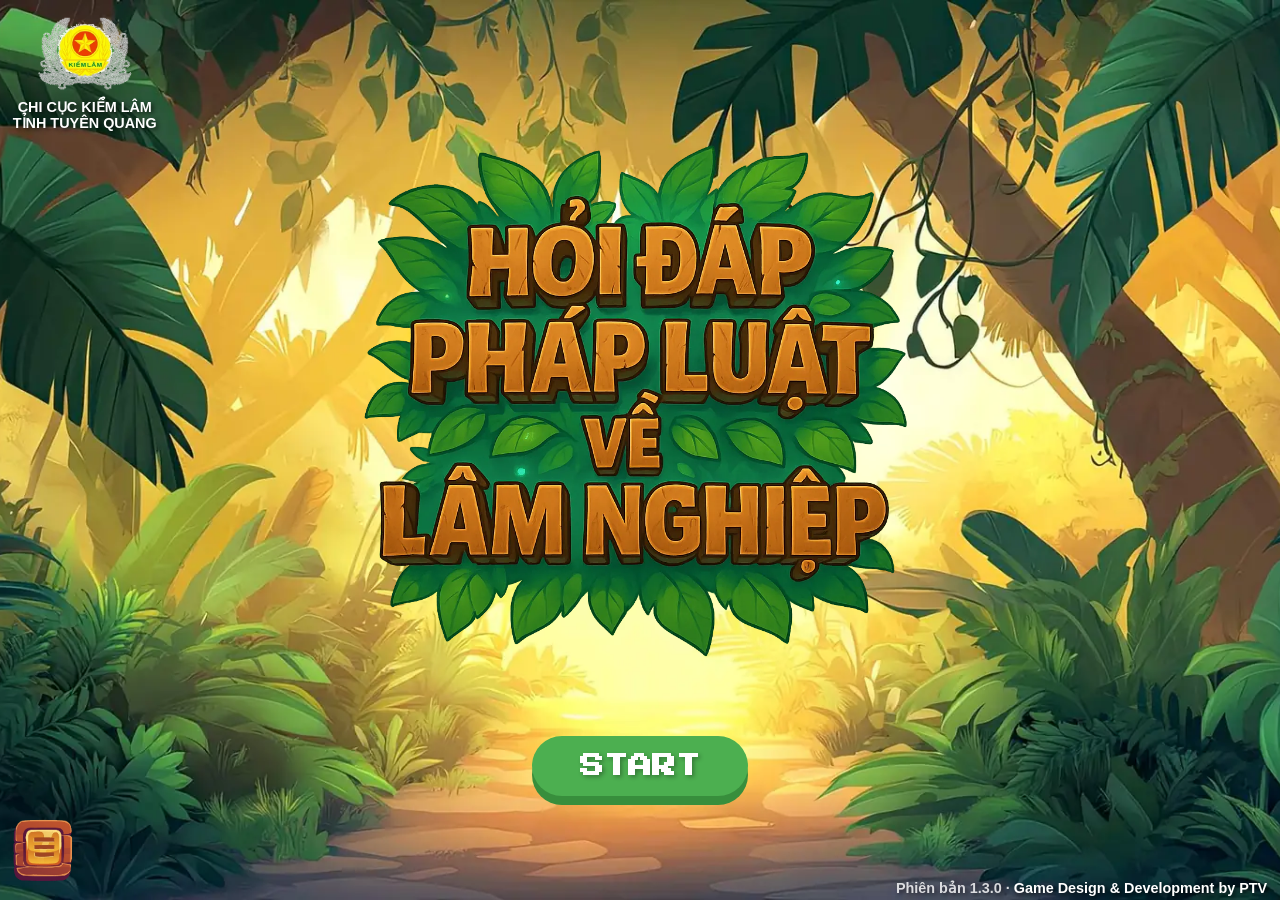
<file: index.html>
<!DOCTYPE html>
<html lang="vi">
<head>
    <meta charset="UTF-8">
    <meta name="viewport" content="width=device-width, initial-scale=1, viewport-fit=cover">
    <title>Hỏi đáp Pháp luật Lâm nghiệp</title>
    <link rel="icon" type="image/png" href="favicon-32.png">
    <link rel="apple-touch-icon" href="apple-touch-icon.png">
    <link rel="manifest" href="manifest.webmanifest">
    <meta name="theme-color" content="#1b5e20">
    <meta name="description" content="Trò chơi trắc nghiệm hỏi đáp pháp luật về lâm nghiệp của Chi cục Kiểm lâm tỉnh Tuyên Quang. Chơi miễn phí trên điện thoại, máy tính; chơi được cả khi mất mạng.">
    
    <link rel="preconnect" href="https://fonts.googleapis.com">
    <link rel="preconnect" href="https://fonts.gstatic.com" crossorigin>
    <link href="https://fonts.googleapis.com/css2?family=Baloo+2:wght@600;700;800;900&family=Nunito:wght@600;700;800;900&family=Press+Start+2P&display=swap" rel="stylesheet" media="print" onload="this.media='all'">

    <link rel="preload" href="Viettay.woff2" as="font" type="font/woff2" crossorigin>
    <link rel="preload" href="ViettayBold.woff2" as="font" type="font/woff2" crossorigin>
    <link rel="preload" href="Background0.webp" as="image">

    <link rel="stylesheet" href="style.css?v=32">
    <script src="questions_KL.js" defer></script>
    <script src="question_ChuRung.js" defer></script>
    <script src="question_CBLS.js" defer></script>
    <script src="question_DVR.js" defer></script>
</head>
<body>
    <div id="game-bg-container" class="game-bg-container">
        <div id="game-bg-layer-1" class="game-bg-layer"></div>
        <div id="game-bg-layer-2" class="game-bg-layer"></div>
    </div>

    <div id="dim-overlay"></div>

    <div id="menu-container">
        <button id="menu-button" class="menu-btn" aria-label="Menu cài đặt">
            <img src="Menu.webp" alt="Menu Button">
        </button>
        <div id="menu-tray">
            <img src="Khay.webp" alt="Menu Tray" class="menu-tray-img">
            <div class="menu-buttons-container">
                <button id="mute-button" class="tray-btn" aria-label="Bật/Tắt âm thanh">
                    <img id="mute-icon" src="Volume.webp" alt="Mute/Volume Button">
                </button>
                <button id="info-button" class="tray-btn" aria-label="Thông tin tác giả">
                    <img src="i.webp" alt="Info Button">
                </button>
            </div>
        </div>
    </div>

    <div id="start-screen" class="start-screen">
        <div class="logo-container">
            <img src="LogoKiemlam.webp" alt="Logo Kiem Lam">
            <p>CHI CỤC KIỂM LÂM</p>
            <p>TỈNH TUYÊN QUANG</p>
        </div>
        <img src="Gametitle.webp" alt="HỎI ĐÁP PHÁP LUẬT LÂM NGHIỆP" class="game-title-img">
        <button id="start-button" class="start-btn">START</button>
        <p class="author-info"><span class="version-info" id="version-info"></span><b>Game Design & Development by PTV</b></p>
        
        <div id="about-me-overlay">
            <div id="about-me-content">
                <h2 class="letter-title">Thông điệp từ người phát triển</h2>
                <div class="letter-body">
                    <p></p>
                    <p></p>
                    <p></p>
                    <p></p>
                    <p></p>
                </div>
            </div>
        </div>
    </div>

    <section id="mode-select-screen" aria-label="Chọn chế độ chơi">
        <div class="mode-select-backdrop"></div>
        <div class="mode-select-content">
            <h2 class="mode-select-heading">CHỌN CHẾ ĐỘ CHƠI</h2>
            <p class="mode-select-subtitle">Chọn tấm biển để bắt đầu hành trình của bạn</p>

            <div class="mode-board">
                <img src="2-modes.webp" alt="Bảng gỗ chọn chế độ chơi" class="mode-board-image" loading="lazy">

                <button type="button" class="mode-option dan" data-mode="dan" aria-label="Chọn chế độ Nhân dân">
                    <span class="mode-option-title">NHÂN DÂN</span>
                </button>

                <button type="button" class="mode-option kiemlam" data-mode="kiemlam" aria-label="Chọn chế độ Kiểm lâm">
                    <span class="mode-option-title">KIỂM LÂM</span>
                </button>
            </div>

            <button type="button" id="mode-select-back" class="mode-select-back">← QUAY LẠI</button>
        </div>

        <!-- Trợ lý hướng dẫn Chibi Kiểm lâm -->
        <div id="mode-chibi-guide" class="mode-chibi-guide" aria-label="Trợ lý Kiểm lâm hướng dẫn">
            <!-- Khung chat phong cách truyện tranh -->
            <div id="chibi-speech-bubble" class="chibi-speech-bubble">
                <button type="button" id="chibi-bubble-close" class="chibi-bubble-close" aria-label="Đóng lời thoại">✕</button>
                <div id="speech-text" class="speech-text"></div>
                <div id="chibi-bubble-actions" class="chibi-bubble-actions" style="display: none;">
                    <button type="button" id="chibi-action-no" class="chibi-action-btn chibi-btn-no" aria-label="Bỏ qua, vào chơi luôn" title="Vào chơi luôn">
                        <img src="X.webp" alt="Không" loading="lazy">
                    </button>
                    <button type="button" id="chibi-action-yes" class="chibi-action-btn chibi-btn-yes" aria-label="Xem hướng dẫn cách chơi" title="Xem hướng dẫn">
                        <img src="V.webp" alt="Có" loading="lazy">
                    </button>
                </div>
            </div>

            <!-- Nhân vật chibi với hệ thống Rig hoạt hình 2D mượt mà -->
            <div id="chibi-character" class="chibi-character mouth-smile" role="button" tabindex="0" title="Chạm vào em để nghe hướng dẫn lại nhé!">
                <canvas id="chibi-canvas" class="chibi-canvas" width="408" height="612" aria-hidden="true"></canvas>
                <!-- Fallback các layer ảnh tĩnh khi canvas đang nạp -->
                <img src="guide_chibi.webp" alt="Trợ lý Kiểm lâm" class="chibi-sprite chibi-body-base" loading="lazy">
                <img src="guide_chibi_hair.webp" alt="Trợ lý Kiểm lâm vuốt tóc" class="chibi-sprite chibi-body-hair" aria-hidden="true" loading="lazy">
                <img src="chibi_eyes_closed.webp" alt="" class="chibi-sprite chibi-layer-eyes" aria-hidden="true" loading="lazy">
                <img src="chibi_mouth_smile.webp" alt="" class="chibi-sprite chibi-layer-mouth" aria-hidden="true" loading="lazy">
            </div>
        </div>
    </section>

    <section id="dan-topic-screen" aria-label="Chọn chuyên đề Nhân dân" style="display: none;">
        <div class="mode-select-backdrop"></div>
        <div class="mode-select-content dan-topics-content">
            <h2 class="mode-select-heading">CHẾ ĐỘ NHÂN DÂN</h2>
            <p class="mode-select-subtitle">Chọn nhóm đối tượng phù hợp để tìm hiểu pháp luật lâm nghiệp</p>

            <div class="dan-topics-grid">
                <button type="button" class="dan-topic-card" data-submode="dan_churung" aria-label="Chuyên đề Chủ rừng">
                    <div class="dan-topic-header">
                        <span class="dan-topic-title">CHỦ RỪNG</span>
                    </div>
                    <span class="dan-topic-description">Dành cho các tổ chức, hộ gia đình, cá nhân và cộng đồng dân cư quản lý, bảo vệ và sử dụng rừng</span>
                </button>

                <button type="button" class="dan-topic-card" data-submode="dan_cbls" aria-label="Chuyên đề Kinh doanh, chế biến lâm sản">
                    <div class="dan-topic-header">
                        <span class="dan-topic-title">KINH DOANH, CHẾ BIẾN LÂM SẢN</span>
                    </div>
                    <span class="dan-topic-description">Dành cho các tổ chức, cá nhân hoạt động trong lĩnh vực kinh doanh, mua bán, vận chuyển và chế biến lâm sản</span>
                </button>

                <button type="button" class="dan-topic-card" data-submode="dan_dvr" aria-label="Chuyên đề Cơ sở nuôi động vật rừng">
                    <div class="dan-topic-header">
                        <span class="dan-topic-title">CƠ SỞ NUÔI ĐỘNG VẬT RỪNG</span>
                    </div>
                    <span class="dan-topic-description">Dành cho các tổ chức, cá nhân có hoạt động nuôi động vật rừng, quản lý loài và điều kiện nuôi</span>
                </button>

                <button type="button" class="dan-topic-card" data-submode="dan_tonghop" aria-label="Chuyên đề Tổng hợp">
                    <div class="dan-topic-header">
                        <span class="dan-topic-title">TỔNG HỢP</span>
                    </div>
                    <span class="dan-topic-description">Bộ câu hỏi tổng hợp bao gồm cả 3 lĩnh vực cùng những kiến thức pháp luật lâm nghiệp chung</span>
                </button>
            </div>

            <button type="button" id="dan-topic-back" class="mode-select-back">← QUAY LẠI</button>
        </div>
    </section>

    <main class="container" style="display: none;">
        <div class="logo-container in-game-logo">
            <img src="LogoKiemlam.webp" alt="Logo Kiem Lam" loading="lazy">
            <p>CHI CỤC KIỂM LÂM</p>
            <p>TỈNH TUYÊN QUANG</p>
            <div id="active-mode-badge" class="active-mode-badge">Kiểm lâm</div>
        </div>
        
        <div id="clock-container">
            <img src="Clock.webp" alt="Clock Frame" id="clock-frame" loading="lazy">
            <div id="timer-container">
                <span id="timer"></span>
            </div>
        </div>

        <button id="exit-button" class="exit-btn" aria-label="Về trang chủ">
            <img src="Home.webp" alt="Home Button" loading="lazy">
        </button>
        <button id="replay-button" class="replay-btn" style="display: none;" aria-label="Chơi lại">
            <img src="Replay.webp" alt="Replay Button" loading="lazy">
        </button>

        <div id="score-board">
            <img src="Hanging Wooden Board.webp" alt="Score Board" class="score-board-frame" loading="lazy">
            <div class="score-text-container">
                <p id="correct-count">Đ 0/20</p>
                <p id="incorrect-count">S 0/20</p>
            </div>
        </div>

        <div class="quiz-wrapper">
            <div id="question-frame" class="question-frame">
                <div id="question-card-container"></div>
            </div>
            <div id="answers-container"></div>
        </div>

        <div id="chibi-assistant" class="chibi-assistant">
            <video class="chibi-clip" id="chibi-ask" src="Ask.mp4" muted playsinline preload="none"></video>
            <video class="chibi-clip" id="chibi-wait" src="Wait.mp4" muted playsinline preload="none" loop></video>
            <video class="chibi-clip" id="chibi-true" src="True.mp4" muted playsinline preload="none"></video>
            <video class="chibi-clip" id="chibi-sad" src="Sad.mp4" muted playsinline preload="none"></video>
            <video class="chibi-clip" id="chibi-wait2" src="Wait2.mp4" muted playsinline preload="none" loop></video>
        </div>

        <div class="overlay-answer" id="overlay-answer">
            <div class="overlay-content" id="overlay-answer-content">
                <h3 id="overlay-text" class="overlay-text"></h3>
                <p id="overlay-explanation"></p>
            </div>
        </div>

        <div id="results-container" class="results-container" style="display: none;">
            <p id="result-text" class="result-text"></p>
            <button id="restart-btn" class="restart-btn">Làm lại</button>
        </div>
        
        <button id="next-button" class="next-btn" style="display: none;" aria-label="Câu tiếp theo">
            <img src="Arrow.webp" alt="Next Question" loading="lazy">
        </button>
    </main>

    <div id="end-screen-overlay">
        <div id="end-screen-container">
            <div class="evaluation-box-top">
                <span id="evaluation-text" class="result-text"></span>
            </div>
            <div id="star-rating"></div>
            <div class="result-box">
                <span id="final-stats-text" class="result-text"></span>
            </div>
            <div class="result-box">
                <span id="avg-time-text" class="result-text"></span>
            </div>
            <div id="end-buttons-container" class="end-buttons-row">
                <button id="end-replay-btn" class="restart-btn">Chơi Lại</button>
                <button id="end-exit-btn" class="restart-btn">Thoát</button>
            </div>
        </div>
    </div>

    <!-- Modal xác nhận dừng chơi / về Home / chơi lại -->
    <div id="confirm-modal-overlay" class="confirm-modal-overlay" style="display: none;">
        <div class="confirm-modal-box">
            <img src="Dungchoi.webp" alt="Khung thông báo" class="confirm-board-img" loading="lazy">
            <div class="confirm-modal-content">
                <p id="confirm-modal-message" class="confirm-modal-message"></p>
                <div class="confirm-modal-actions">
                    <button type="button" id="confirm-no-btn" class="confirm-action-btn" aria-label="Không đồng ý">
                        <img src="X.webp" alt="Không đồng ý" loading="lazy">
                    </button>
                    <button type="button" id="confirm-yes-btn" class="confirm-action-btn" aria-label="Đồng ý">
                        <img src="V.webp" alt="Đồng ý" loading="lazy">
                    </button>
                </div>
            </div>
        </div>
    </div>

    <!-- Modal Bảng hướng dẫn & Quy tắc trò chơi -->
    <div id="instruction-modal-overlay" class="instruction-modal-overlay" style="display: none;">
        <div class="instruction-modal-backdrop"></div>
        <div class="instruction-modal-box">
            <img src="instruction.webp" alt="Bảng hướng dẫn luật chơi" class="instruction-board-bg" draggable="false" loading="lazy">
            <button type="button" id="instruction-close-btn" class="instruction-close-btn" aria-label="Đóng hướng dẫn">✕</button>
            <div class="instruction-content-wrapper">
                <div class="instruction-scrollable">
                    <h2 class="instruction-heading">QUY TẮC & CÁCH CHƠI</h2>
                    <div class="instruction-intro">
                        Chào mừng bạn đến với <strong>Hỏi đáp Pháp luật Lâm nghiệp</strong>! Hãy cùng bé Kiểm lâm tìm hiểu quy tắc nhé:
                    </div>
                    
                    <div class="instruction-section">
                        <div class="instruction-sec-title">🎯 MỤC TIÊU TRÒ CHƠI</div>
                        <p class="instruction-sec-p">Vượt qua thử thách với bộ <strong>20 câu hỏi</strong> trắc nghiệm chuyên sâu về kiến thức pháp luật lâm nghiệp để đạt thành tích cao nhất.</p>
                    </div>

                    <div class="instruction-section">
                        <div class="instruction-sec-title">⏱️ THỜI GIAN THỬ THÁCH</div>
                        <p class="instruction-sec-p">Mỗi câu hỏi có <strong>60 giây</strong> suy nghĩ và chọn đáp án. Khi còn 10 giây cuối, đồng hồ sẽ chuyển sang màu đỏ và phát âm thanh cảnh báo.</p>
                    </div>

                    <div class="instruction-section">
                        <div class="instruction-sec-title">📝 CÁCH CHỌN ĐÁP ÁN</div>
                        <p class="instruction-sec-p">• Nhấp chọn 1 trong 4 đáp án <strong>A, B, C hoặc D</strong>.</p>
                        <p class="instruction-sec-p">• <strong>Chọn đúng:</strong> Nhận điểm và lời khen ngợi từ bé Kiểm lâm chibi.</p>
                        <p class="instruction-sec-p">• <strong>Chọn sai hoặc hết giờ:</strong> Hệ thống tự động làm nổi bật đáp án chính xác và mở bảng tra cứu căn cứ pháp lý, điều luật cụ thể để bạn củng cố kiến thức.</p>
                    </div>

                    <div class="instruction-section">
                        <div class="instruction-sec-title">🏆 ĐÁNH GIÁ & XẾP HẠNG SAO</div>
                        <p class="instruction-sec-p">Sau khi hoàn thành 20 câu, hệ thống tổng kết số câu đúng/sai, thời gian trả lời trung bình và trao tặng từ <strong>1 đến 5 sao</strong> tương ứng với danh hiệu Kiểm lâm đạt được.</p>
                    </div>

                    <div class="instruction-section">
                        <div class="instruction-sec-title">🎮 CÁC NÚT TIỆN ÍCH</div>
                        <p class="instruction-sec-p">• Nút <strong>Home</strong> (🏠): Trở về màn hình chính bất kỳ lúc nào.</p>
                        <p class="instruction-sec-p">• Nút <strong>Replay</strong> (🔄): Chơi lại bộ câu hỏi mới.</p>
                        <p class="instruction-sec-p">• Nút <strong>Loa</strong> (🔊): Bật / Tắt âm lượng trò chơi.</p>
                    </div>

                    <div class="instruction-action-row">
                        <button type="button" id="instruction-play-btn" class="instruction-play-btn">
                            <img src="V.webp" alt="" class="btn-check-icon" loading="lazy">
                            <span>VÀO CHƠI NGAY</span>
                        </button>
                    </div>
                </div>
            </div>
        </div>
    </div>

    <script>window.GAME_VERSION = '1.3.0';</script>
    <script>(function(){var e=document.getElementById('version-info');if(e)e.textContent='Phiên bản '+window.GAME_VERSION+' · ';})();</script>
    <script src="ungdung.js?v=32"></script>
    <script src="dem.js?v=32"></script>
    <script src="game.js?v=32"></script>
</body>
</html>
</file>
<file: style.css>
:root {
    --primary-color: #2e7d32;
    --secondary-color: #43a047;
    --background-color: #f1f8e9;
    --text-color: #433;
    --correct-color: #4caf50;
    --incorrect-color: #f44336;
    --timer-color: #e57370;
    --text-on-light-bg: #333;
    --text-on-dark-bg: white;
    --font-size-sm: clamp(0.8rem, 1.5vw, 1rem);
    --font-size-md: clamp(1rem, 2vw, 1.25rem);
    --font-size-lg: clamp(1.15rem, 2.25vw, 1.5rem);
    --font-size-xl: clamp(1rem, 3vw, 2rem);
}

@font-face { font-family: 'End'; src: url('End.woff2') format('woff2'); font-weight: normal; font-style: normal; font-display: swap; }
@font-face { font-family: 'Result'; src: url('Result.woff2') format('woff2'); font-weight: normal; font-style: normal; font-display: swap; }
@font-face { font-family: 'Viettay'; src: url('Viettay.woff2') format('woff2'); font-weight: normal; font-style: normal; font-display: swap; }
@font-face { font-family: 'ViettayBold'; src: url('ViettayBold.woff2') format('woff2'); font-weight: normal; font-style: normal; font-display: swap; }

*, *::before, *::after { box-sizing: border-box; margin: 0; padding: 0; }

body {
    font-family: 'Segoe UI', Tahoma, Geneva, Verdana, sans-serif;
    background-color: var(--background-color);
    background-image: url('Background.webp');
    background-size: cover;
    background-position: center;
    background-repeat: no-repeat;
    color: var(--text-color);
    display: flex;
    justify-content: center;
    align-items: flex-start;
    width: 100%;
    min-height: 100svh;
    min-height: calc(var(--vh, 1vh) * 100);
    overflow-y: auto;
    position: relative;
    padding-top: 0;
}

#dim-overlay {
    position: fixed;
    top: 0; left: 0; width: 100%; height: 100%;
    background-color: rgba(0, 0, 0, 0.6);
    z-index: 14; display: none; opacity: 0;
    transition: opacity 0.5s ease-in-out;
}
#dim-overlay.active { display: block; opacity: 1; }

/* Background chuyển cảnh mượt mà trong giao diện khi chơi */
.game-bg-container {
    position: fixed;
    inset: 0;
    z-index: 0;
    pointer-events: none;
    opacity: 0;
    transition: opacity 1.2s ease-in-out;
    overflow: hidden;
}
.game-bg-container.active {
    opacity: 1;
}
.game-bg-layer {
    position: absolute;
    inset: 0;
    background-size: cover;
    background-position: center;
    background-repeat: no-repeat;
    opacity: 0;
    transition: opacity 1.8s cubic-bezier(0.4, 0, 0.2, 1);
    will-change: opacity;
}
.game-bg-layer.visible {
    opacity: 1;
}

#evaluation-text {
    font-family: 'End', sans-serif;
    color: black;
    font-size: clamp(1rem, 4vw, 2rem);
    width: 100%; line-height: 1.2; margin: 0; padding: 0;
}

.letter-title {
    font-family: 'ViettayBold', cursive, sans-serif;
    font-size: clamp(1.2rem, 2.5vw, 1.65rem);
    font-weight: bold;
    color: #1a0800;
    margin: 0 0 clamp(4px, 0.8vh, 10px) 0;
    line-height: 1.25;
    text-shadow: 0 1px 2px rgba(255, 235, 200, 0.5);
    flex-shrink: 0;
}

.letter-body {
    font-family: 'Viettay', cursive, sans-serif;  
    font-size: clamp(0.95rem, 1.7vw, 1.22rem);
    line-height: 1.38;
    white-space: pre-wrap;
    color: #200a00;
    font-weight: 600;
    text-shadow: 0 1px 1px rgba(255, 240, 210, 0.4);
    display: flex;
    flex-direction: column;
    justify-content: center;
    gap: clamp(5px, 1.1vh, 11px);
    width: 100%;
}
.letter-body p {
    margin: 0;
    padding: 0;
}
.letter-body p:last-child {
    font-family: 'ViettayBold', cursive, sans-serif;
    font-size: clamp(1.0rem, 1.8vw, 1.28rem);
    color: #120400;
    font-weight: bold;
    margin-top: clamp(4px, 0.8vh, 8px);
}

.start-screen {
    position: fixed;
    top: 0; left: 0; width: 100%; height: 100%;
    display: flex; flex-direction: column; justify-content: center; align-items: center;
    text-align: center; z-index: 30;
    background-image: url('Background0.webp');
    background-size: cover; background-position: center;
    padding: 1rem; transition: opacity 1s ease-in-out;
}
.start-screen.hidden { opacity: 0; pointer-events: none; }
        
.logo-container {
    position: absolute; top: 1vh; left: 1vw;
    display: flex; flex-direction: column; align-items: center; text-align: center; z-index: 35;
}
.logo-container img { width: clamp(60px, 10vw, 100px); height: auto; margin-bottom: 0.5vh; }
.logo-container p {
    font-size: clamp(0.6rem, 1.2vw, 0.9rem); font-weight: bold; color: white;
    text-shadow: 2px 2px 4px rgba(0, 0, 0, 0.7); white-space: nowrap;
}

.author-info {
    position: absolute; bottom: 0.5vh; right: 1vw;
    font-size: clamp(0.6rem, 1.2vw, 0.9rem); font-weight: bold; color: white;
    text-shadow: 2px 2px 4px rgba(0, 0, 0, 0.7); z-index: 35; white-space: nowrap;
}

/* Số phiên bản: đứng trước dòng tác giả, chữ mảnh và mờ hơn để không gây chú ý. */
.version-info { font-weight: 600; opacity: 0.8; font-variant-numeric: tabular-nums; }
        
.game-title-img {
    width: 90%; max-width: 600px; height: auto;
    animation: fadeInScale 2s ease-in-out forwards; margin-bottom: 2rem;
}
        
.start-btn {
    background-color: #4caf50; color: white;
    font-size: var(--font-size-lg); padding: 0.75em 2em;
    border: none; border-radius: 50px; cursor: pointer;
    transition: all 0.2s ease; box-shadow: 0 9px #388e3c;
    text-transform: uppercase; font-weight: 700;
    font-family: 'Press Start 2P', cursive;
    text-shadow: 2px 2px 4px rgba(0, 0, 0, 0.3);
    animation: fadeInScale 2s ease-in-out 0.5s forwards; opacity: 0;
}
.start-btn:hover { background-color: #43a047; box-shadow: 0 7px #388e3c; transform: translateY(2px); }
.start-btn:active { background-color: #388e3c; box-shadow: 2px 2px #388e3c; transform: translateY(7px); }

#mode-select-screen {
    position: fixed; inset: 0; z-index: 45; display: none;
    align-items: center; justify-content: center;
    padding: clamp(18px, 4vw, 42px); overflow: visible;
    background:
        radial-gradient(circle at 50% 30%, rgba(255, 231, 166, 0.18), transparent 34%),
        linear-gradient(180deg, rgba(28, 47, 25, 0.20), rgba(11, 24, 15, 0.55)),
        url('Background0.webp') center / cover no-repeat;
    opacity: 0; pointer-events: none; transition: opacity 0.45s ease;
}
#mode-select-screen.active { display: flex; opacity: 1; pointer-events: auto; }

.mode-select-backdrop { position: absolute; inset: 0; background: rgba(0, 0, 0, 0.16); backdrop-filter: blur(2px); }
.mode-select-content {
    position: relative; z-index: 1; width: min(94vw, 760px);
    display: flex; flex-direction: column; align-items: center; gap: clamp(8px, 1.5vh, 16px);
}
.mode-select-heading {
    margin: 0; color: #fff8dc; font-family: 'Baloo 2', 'Nunito', cursive, sans-serif;
    font-weight: 800; font-size: clamp(1.4rem, 3.8vw, 2.3rem); line-height: 1.25; text-align: center;
    text-shadow: 0 3px 0 #5c2c06, 0 5px 0 #361702, 0 8px 18px rgba(0, 0, 0, 0.7); letter-spacing: 0.04em;
    text-transform: uppercase;
}
.mode-select-subtitle {
    margin: 0 0 clamp(2px, 1vh, 8px); color: #fff;
    font-family: 'Nunito', 'Segoe UI', sans-serif;
    font-size: clamp(0.85rem, 1.9vw, 1.15rem); font-weight: 700; text-align: center;
    text-shadow: 0 2px 5px rgba(0, 0, 0, 0.85);
}
.mode-board {
    position: relative; width: min(58vw, 440px); aspect-ratio: 1166 / 1225;
    filter: drop-shadow(0 18px 24px rgba(0, 0, 0, 0.42)); transform-origin: center bottom;
    will-change: transform, opacity;
}
.mode-board-image { width: 100%; height: 100%; display: block; object-fit: contain; user-select: none; -webkit-user-drag: none; }
.mode-option {
    position: absolute; border: 0; background: transparent; color: #fffdf1;
    cursor: pointer; border-radius: 20px;
    display: flex; flex-direction: column; justify-content: center; align-items: center;
    text-align: center; transform: translateY(0) scale(1);
    box-sizing: border-box;
    transition: transform 0.16s ease, filter 0.16s ease, background-color 0.16s ease;
    -webkit-tap-highlight-color: transparent;
}
.mode-option::after {
    content: ''; position: absolute; inset: 6% 6%; border-radius: 20px;
    background: rgba(255, 224, 132, 0.05);
    box-shadow: inset 0 0 0 2px rgba(255, 246, 206, 0.12), 0 8px 18px rgba(74, 37, 10, 0.08);
    opacity: 0; transition: opacity 0.18s ease; pointer-events: none;
}
.mode-option:hover { transform: translateY(-3px) scale(1.015); filter: brightness(1.08) saturate(1.04); }
.mode-option:hover::after, .mode-option:focus-visible::after { opacity: 1; }
.mode-option:focus-visible { outline: 3px solid #ffe58a; outline-offset: 4px; }
.mode-option:active, .mode-option.pressed { transform: translateY(7px) scale(0.975); filter: brightness(0.85) saturate(0.92); transition-duration: 0.07s; }

.mode-option.dan, .mode-option.normal {
    top: 8%; height: 26%; left: 8%; width: 84%;
    padding: 0 20px 0 54px;
}
.mode-option.kiemlam, .mode-option.expert {
    top: 41%; height: 26%; left: 18%; width: 76%;
    padding: 0 40px 0 18px;
}
.mode-option-title {
    position: relative; z-index: 1; display: block; margin: 0;
    font-family: 'Baloo 2', 'Nunito', cursive, sans-serif; font-weight: 900;
    font-size: clamp(1.35rem, 3.6vw, 2.05rem);
    line-height: 1.2; letter-spacing: 0.05em;
    color: #ffffff;
    text-shadow: 0 2px 0 #542805, 0 4px 0 #2e1402, 0 6px 14px rgba(0, 0, 0, 0.7);
}
.mode-option-description {
    position: relative; z-index: 1; display: block;
    font-family: 'Nunito', 'Segoe UI', sans-serif;
    font-size: clamp(0.72rem, 1.7vw, 0.96rem);
    line-height: 1.35; font-weight: 800;
    color: #fff9e6;
    text-shadow: 0 1px 3px rgba(35, 15, 3, 0.95), 0 2px 6px rgba(0, 0, 0, 0.8);
}
.mode-select-back {
    border: 0; background: rgba(30, 68, 30, 0.88); color: #fff8dc;
    padding: 0.72rem 1.5rem; border-radius: 999px; font-weight: 800;
    font-family: 'Nunito', sans-serif;
    font-size: clamp(0.82rem, 1.8vw, 1.05rem); cursor: pointer;
    box-shadow: 0 5px 0 rgba(18, 36, 17, 0.75), 0 8px 18px rgba(0, 0, 0, 0.25);
    transition: transform 0.16s ease, filter 0.16s ease;
}
.mode-select-back:hover { transform: translateY(-2px); filter: brightness(1.1); }
.mode-select-back:active { transform: translateY(4px); box-shadow: 0 1px 0 rgba(18, 36, 17, 0.75), 0 4px 10px rgba(0, 0, 0, 0.2); }

@keyframes modeBackIn {
    0% { opacity: 0; transform: translateY(28px) scale(0.6); }
    60% { opacity: 1; transform: translateY(-5px) scale(1.08); }
    100% { opacity: 1; transform: translateY(0) scale(1); }
}
@keyframes boardShootUpFromBack {
    0% { opacity: 0; transform: translateY(110px) scale(0.08) rotate(-7deg); transform-origin: center bottom; }
    25% { opacity: 1; }
    65% { transform: translateY(-16px) scale(1.06) rotate(2.5deg); transform-origin: center bottom; }
    82% { transform: translateY(5px) scale(0.98) rotate(-1deg); transform-origin: center bottom; }
    94% { transform: translateY(-2px) scale(1.01) rotate(0.4deg); transform-origin: center bottom; }
    100% { opacity: 1; transform: translateY(0) scale(1) rotate(0deg); transform-origin: center bottom; }
}
@keyframes modeHeadingIn {
    from { opacity: 0; transform: translateY(-18px) scale(0.95); }
    to   { opacity: 1; transform: translateY(0) scale(1); }
}

#mode-select-screen.active .mode-select-heading { animation: modeHeadingIn 0.45s cubic-bezier(0.22, 1, 0.36, 1) 0.1s both; }
#mode-select-screen.active .mode-select-subtitle { animation: modeHeadingIn 0.45s cubic-bezier(0.22, 1, 0.36, 1) 0.18s both; }
#mode-select-screen.active .mode-select-back { animation: modeBackIn 0.45s cubic-bezier(0.22, 1, 0.36, 1) 0.12s both; }
#mode-select-screen.active .mode-board { animation: boardShootUpFromBack 0.82s cubic-bezier(0.25, 0.9, 0.35, 1) 0.38s both; }

/* Màn hình chọn chuyên đề Nhân dân */
#dan-topic-screen {
    position: fixed; inset: 0; z-index: 45; display: none;
    align-items: center; justify-content: center;
    padding: clamp(12px, 3vw, 32px); overflow: visible;
    background:
        radial-gradient(circle at 50% 30%, rgba(255, 231, 166, 0.18), transparent 34%),
        linear-gradient(180deg, rgba(28, 47, 25, 0.20), rgba(11, 24, 15, 0.55)),
        url('Background0.webp') center / cover no-repeat;
    opacity: 0; pointer-events: none; transition: opacity 0.38s ease;
}
#dan-topic-screen.active { display: flex; opacity: 1; pointer-events: auto; }

.dan-topics-content {
    position: relative; z-index: 1; width: min(94vw, 680px);
    display: flex; flex-direction: column; align-items: center; gap: clamp(8px, 1.4vh, 16px);
}
.dan-topics-grid {
    width: 100%;
    display: flex;
    flex-direction: column;
    gap: clamp(8px, 1.2vh, 12px);
    max-height: min(68vh, 520px);
    overflow-y: auto;
    padding: 4px 6px;
    box-sizing: border-box;
}
.dan-topic-card {
    position: relative;
    width: 100%;
    min-height: 72px;
    background-color: transparent;
    background-image: url('Textbox.png');
    background-size: 100% 100%;
    background-repeat: no-repeat;
    background-position: center;
    border: none;
    cursor: pointer;
    display: flex;
    flex-direction: column;
    justify-content: center;
    align-items: flex-start;
    padding: clamp(8px, 1.2vh, 14px) clamp(16px, 3vw, 28px);
    box-sizing: border-box;
    text-align: left;
    transition: transform 0.16s ease, filter 0.16s ease;
    -webkit-tap-highlight-color: transparent;
    filter: drop-shadow(0 6px 14px rgba(0, 0, 0, 0.38));
}
.dan-topic-card:hover {
    transform: translateY(-2px) scale(1.015);
    filter: drop-shadow(0 8px 18px rgba(0, 0, 0, 0.48)) brightness(1.1);
}
.dan-topic-card:active,
.dan-topic-card.pressed {
    transform: translateY(4px) scale(0.985);
    filter: brightness(0.88);
}
.dan-topic-header {
    width: 100%;
    display: flex;
    align-items: center;
    justify-content: space-between;
    gap: 8px;
    margin-bottom: 2px;
}
.dan-topic-title {
    font-family: 'Baloo 2', 'Nunito', cursive, sans-serif;
    font-weight: 800;
    font-size: clamp(0.95rem, 2.4vw, 1.3rem);
    line-height: 1.25;
    letter-spacing: 0.03em;
    color: #ffffff;
    text-shadow: 0 2px 0 #542805, 0 3px 0 #2e1402, 0 4px 8px rgba(0, 0, 0, 0.7);
}
.dan-topic-badge {
    background: #1b5e20;
    color: #e8f5e9;
    font-family: 'Nunito', sans-serif;
    font-size: clamp(0.65rem, 1.6vw, 0.78rem);
    font-weight: 800;
    padding: 2px 10px;
    border-radius: 999px;
    border: 1px solid #81c784;
    white-space: nowrap;
    box-shadow: 0 2px 4px rgba(0,0,0,0.3);
}
.dan-topic-description {
    font-family: 'Nunito', 'Segoe UI', sans-serif;
    font-size: clamp(0.68rem, 1.7vw, 0.86rem);
    line-height: 1.25;
    font-weight: 700;
    color: #fff9e6;
    text-shadow: 0 1px 3px rgba(35, 15, 3, 0.95), 0 2px 4px rgba(0, 0, 0, 0.8);
}
#dan-topic-screen.active .mode-select-heading { animation: modeHeadingIn 0.42s cubic-bezier(0.22, 1, 0.36, 1) 0.08s both; }
#dan-topic-screen.active .mode-select-subtitle { animation: modeHeadingIn 0.42s cubic-bezier(0.22, 1, 0.36, 1) 0.14s both; }
#dan-topic-screen.active .dan-topic-card { animation: modeHeadingIn 0.45s cubic-bezier(0.22, 1, 0.36, 1) 0.18s both; }
#dan-topic-screen.active .mode-select-back { animation: modeBackIn 0.45s cubic-bezier(0.22, 1, 0.36, 1) 0.22s both; }

/* Container logo và tên gói câu hỏi khi chơi game */
.logo-container.in-game-logo {
    position: absolute;
    top: 1vh;
    left: 1.2vw;
    z-index: 30;
    display: flex;
    flex-direction: column;
    align-items: center;
    text-align: center;
    max-width: clamp(100px, 18vw, 160px);
}
.logo-container.in-game-logo img {
    width: clamp(50px, 7.5vw, 85px);
    height: auto;
    margin-bottom: 0.3vh;
    filter: drop-shadow(0 3px 6px rgba(0, 0, 0, 0.5));
}
.logo-container.in-game-logo p {
    font-size: clamp(0.55rem, 1.1vw, 0.82rem);
    font-weight: 800;
    color: #ffffff;
    text-shadow: 0 2px 4px rgba(0, 0, 0, 0.85);
    white-space: nowrap;
    line-height: 1.25;
}

/* Badge hiển thị chuyên đề đang chơi - nằm dưới chữ Chi cục Kiểm lâm tỉnh Tuyên Quang */
.active-mode-badge {
    display: inline-flex;
    align-items: center;
    justify-content: center;
    margin-top: clamp(3px, 0.6vh, 6px);
    background: linear-gradient(135deg, rgba(20, 83, 45, 0.92), rgba(15, 60, 30, 0.95));
    backdrop-filter: blur(6px);
    -webkit-backdrop-filter: blur(6px);
    border: 1px solid rgba(134, 239, 172, 0.75);
    color: #f0fdf4;
    font-family: 'Baloo 2', 'Nunito', sans-serif;
    font-weight: 700;
    font-size: clamp(0.60rem, 1.15vw, 0.80rem);
    line-height: 1.2;
    padding: clamp(2px, 0.35vh, 4px) clamp(8px, 1.1vw, 12px);
    border-radius: 999px;
    box-shadow: 0 3px 8px rgba(0, 0, 0, 0.45);
    text-shadow: 0 1px 2px rgba(0, 0, 0, 0.8);
    letter-spacing: 0.02em;
    white-space: nowrap;
    max-width: 100%;
    text-overflow: ellipsis;
    overflow: hidden;
    text-align: center;
    z-index: 10;
}

@media (max-width: 520px) {
    #mode-select-screen { padding: 12px; }
    #dan-topic-screen { padding: 10px; }
    .dan-topic-card { min-height: 64px; padding: 6px 14px; }
    .dan-topic-title { font-size: clamp(0.88rem, 3.8vw, 1.05rem); }
    .dan-topic-description { font-size: clamp(0.64rem, 2.9vw, 0.76rem); }
    .mode-select-heading { font-size: clamp(1.15rem, 5.2vw, 1.45rem); }
    .mode-board { width: min(88vw, 380px); }
    .mode-option.dan, .mode-option.normal { left: 8%; width: 84%; padding: 2px 14px 2px 38px; }
    .mode-option.kiemlam, .mode-option.expert { left: 19%; width: 75%; padding: 2px 32px 2px 12px; }
    .mode-option-title { font-size: clamp(1.05rem, 4.8vw, 1.35rem); }
    .mode-option-description { font-size: clamp(0.66rem, 3.2vw, 0.82rem); }
}

.container {
    width: 100%; min-height: 100svh; display: flex; flex-direction: column;
    align-items: center; justify-content: flex-start; padding: 1vh 2vw 2vh;
    position: relative; overflow-x: hidden;
}
#clock-container {
    position: absolute; top: 0vh; left: 50%; transform: translateX(-50%);
    z-index: 10; width: clamp(80px, 12vw, 120px); display: flex; justify-content: center; align-items: center;
}
#clock-frame { width: 100%; height: auto; }
#timer-container { position: absolute; top: 56%; left: 50%; transform: translate(-50%, -50%); }
#timer { font-size: clamp(1rem, 3.5vw, 2rem); font-weight: bold; color: #ffc107; text-shadow: 1px 1px 2px rgba(0, 0, 0, 0.2); }
        
.exit-btn, .replay-btn {
    position: absolute; left: 1vw; z-index: 25; cursor: pointer;
    background-color: transparent; border: none; box-shadow: none; padding: 0;
    width: clamp(40px, 8vw, 60px); height: auto; transition: transform 0.2s ease-in-out;
}
.exit-btn { bottom: 12vh; }
.replay-btn { bottom: 22vh; }
.exit-btn img, .replay-btn img { width: 100%; height: auto; display: block; }
.exit-btn:hover, .replay-btn:hover { transform: scale(1.1); background-color: transparent; box-shadow: none; }
.exit-btn:active, .replay-btn:active { transform: scale(1.05); background-color: transparent; box-shadow: none; }        

.quiz-wrapper {
    position: relative; width: 100%; display: flex; flex-direction: column;
    align-items: center; justify-content: flex-start; padding-top: clamp(125px, 16vh, 175px); flex-grow: 1;
}
.question-frame {
    width: clamp(300px, 85vw, 900px); min-height: 170px; height: auto;
    background-image: url('Cauhoi.webp'); background-size: 100% 100%; background-repeat: no-repeat;
    background-position: center; display: flex; justify-content: center; align-items: center;
    padding: clamp(40px, 5.5vw, 56px) 16% clamp(36px, 5vw, 48px) 16%; margin-bottom: 1.4rem;
}        
.question-card { width: 100%; height: 100%; display: flex; justify-content: center; align-items: center; text-align: center; color: var(--text-color); overflow-y: auto; }
.question-text { font-size: clamp(0.98rem, 2.2vw, 1.38rem); font-weight: 600; line-height: 1.42; white-space: pre-wrap; padding: 0.35rem; }

.answers {
    width: clamp(300px, 90vw, 900px); display: grid; grid-template-columns: 1fr;
    gap: 0.75rem; z-index: 5; opacity: 0; transition: opacity 0.5s ease-in-out; padding: 0 1rem;
}
@media (orientation: landscape) { .answers { grid-template-columns: repeat(2, 1fr); gap: 0.85rem 1rem; } }
.answers.visible { opacity: 1; }
        
.answer-btn {
    background-color: transparent; color: var(--text-color); padding: 14px 22px; text-align: center;
    cursor: pointer; font-size: clamp(0.88rem, 1.8vw, 1.08rem); font-weight: 500; width: 100%;
    min-height: 68px; height: auto; display: flex; justify-content: center; align-items: center; line-height: 1.35;
    word-break: break-word; overflow-wrap: anywhere;
    opacity: 0; transform: translateY(20px);
    transition: opacity 0.5s ease-out, transform 0.5s ease-out, filter 0.2s, background-image 0.3s ease;
    border: none; background-image: url('Textbox.png'); background-size: 100% 100%; background-repeat: no-repeat; background-position: center;
}
.answer-btn.opt-long {
    font-size: clamp(0.78rem, 1.35vw, 0.94rem);
    line-height: 1.28;
    padding: 12px 20px;
}
.answer-btn.opt-extra-long {
    font-size: clamp(0.72rem, 1.15vw, 0.85rem);
    line-height: 1.24;
    padding: 11px 18px;
}
.answer-btn.show { opacity: 1; transform: translateY(0); }
.answer-btn:hover { transform: translateY(-2px) scale(1.02); filter: brightness(1.1); }
.answer-btn.correct { background-image: url('Textbox_Correct.png'); }
.answer-btn.incorrect { background-image: url('Textbox_Incorrect.png'); }
.answer-btn.disabled { pointer-events: none; opacity: 0.8; }

.chibi-assistant {
    position: fixed; bottom: 0; right: 0;
    width: clamp(140px, 16vw, 220px);
    aspect-ratio: 2 / 3;
    z-index: 15; pointer-events: none;
    overflow: hidden;
}
.chibi-assistant video,
.chibi-clip {
    position: absolute; inset: 0;
    width: 100%; height: 100%;
    object-fit: contain;
    object-position: bottom right;
    display: block;
    opacity: 0;
    transition: opacity 0.15s ease-in-out;
    pointer-events: none;
}
.chibi-clip.active {
    opacity: 1;
}
        
.next-btn {
    position: fixed; bottom: calc(env(safe-area-inset-bottom) + 12px); left: 50%; transform: translateX(-50%);
    background-color: transparent; border: none; cursor: pointer; z-index: 999; transition: transform 0.2s ease-in-out;
}
.next-btn img { width: clamp(56px, 9vw, 90px); height: auto; }
.next-btn:hover { transform: translateX(-50%) scale(1.1); }

@keyframes unrollHorizontal {
    0% {
        clip-path: inset(0 50% 0 50%);
        transform: translate(-50%, -50%);
        opacity: 1;
    }
    100% {
        clip-path: inset(0 0% 0 0%);
        transform: translate(-50%, -50%);
        opacity: 1;
    }
}

.overlay-answer {
    position: fixed; top: 50%; left: 50%; transform: translate(-50%, -50%);
    width: clamp(300px, 80vw, 800px); height: auto; background-image: url('Dapan.webp');
    background-size: 100% 100%; background-position: center; display: flex; flex-direction: column;
    justify-content: center; align-items: center; text-align: center; color: var(--text-color);
    font-size: var(--font-size-lg); font-weight: bold; z-index: 15; opacity: 0; pointer-events: none;
    padding: 4%; overflow: hidden; will-change: clip-path, opacity, transform;
}
.overlay-answer.active { animation: unrollHorizontal 0.85s cubic-bezier(0.2, 0.8, 0.2, 1) forwards; pointer-events: auto; }
.overlay-text, #overlay-text { white-space: pre-wrap; opacity: 0; line-height: 1.4; font-size: clamp(1rem, 3.5vw, 1.5rem); }
#overlay-explanation { font-size: clamp(0.8rem, 2.5vw, 1.1rem); font-weight: normal; font-style: italic; color: var(--text-color); line-height: 1.5; margin-top: 10px; opacity: 0; transition: opacity 1s; }
#overlay-answer-content { display: flex; flex-direction: column; justify-content: center; align-items: center; padding: 5%; height: 100%; width: 100%; }

#score-board {
    position: absolute;
    top: 0;
    right: 1.5vw;
    width: clamp(90px, 14vw, 145px);
    aspect-ratio: 1 / 1;
    z-index: 25;
    pointer-events: none;
    opacity: 0;
    transition: opacity 0.8s ease-in-out, transform 0.3s ease;
    filter: drop-shadow(0 6px 14px rgba(0, 0, 0, 0.45));
}
#score-board.active { opacity: 1; }
.score-board-frame {
    width: 100%;
    height: 100%;
    object-fit: contain;
    display: block;
    user-select: none;
    -webkit-user-drag: none;
}
.score-text-container {
    position: absolute;
    width: 76%;
    top: 64%;
    left: 50%;
    transform: translate(-50%, -50%);
    display: flex;
    flex-direction: column;
    align-items: center;
    justify-content: center;
    text-align: center;
    gap: clamp(1px, 0.3vh, 3px);
    user-select: none;
}
#correct-count, #incorrect-count {
    font-family: 'Baloo 2', 'Nunito', 'Segoe UI', cursive, sans-serif;
    font-weight: 800;
    font-size: clamp(0.70rem, 1.5vw, 1.15rem);
    line-height: 1.18;
    margin: 0;
    letter-spacing: 0.04em;
    white-space: nowrap;
}
#correct-count {
    color: #4ade80;
    text-shadow: 0 1px 0 #064e3b, 0 2px 3px rgba(0, 0, 0, 0.9), 0 0 6px rgba(74, 222, 128, 0.35);
}
#incorrect-count {
    color: #ff5252;
    text-shadow: 0 1px 0 #7f1d1d, 0 2px 3px rgba(0, 0, 0, 0.9), 0 0 6px rgba(255, 82, 82, 0.35);
}

#menu-container { position: absolute; bottom: 2vh; left: 1vw; z-index: 35; display: flex; align-items: center; }
.menu-btn { background-color: transparent; border: none; cursor: pointer; width: clamp(40px, 8vw, 60px); height: auto; transition: transform 0.2s ease; display: flex; align-items: center; justify-content: center; z-index: 2; }
.menu-btn img { width: 100%; height: auto; }
.menu-btn:hover { transform: scale(1.1); }

#menu-tray {
    position: absolute; left: 100%; bottom: 0; display: flex; align-items: center; height: auto;
    opacity: 0; transform: translateX(-20%); pointer-events: none; transition: opacity 0.4s ease-in-out, transform 0.4s ease-in-out;
}
#menu-tray.active { opacity: 1; transform: translateX(0); pointer-events: auto; }
.menu-tray-img { height: clamp(60px, 12vw, 85px); width: auto; display: block; }
.menu-buttons-container { position: absolute; top: 50%; left: 50%; transform: translate(-45%, -50%); display: flex; gap: 2.5vw; }
.tray-btn { background: none; border: none; cursor: pointer; width: clamp(25px, 4vw, 35px); transition: transform 0.2s ease; }
.tray-btn img { width: 100%; height: auto; }
.tray-btn:hover { transform: scale(1.1); }

@keyframes unroll { from { clip-path: inset(0 0 100% 0); } to { clip-path: inset(0 0 0% 0); } }
#about-me-overlay {
    position: fixed;
    top: 50%;
    left: 50%;
    transform: translate(-50%, -50%);
    width: min(92vw, 680px);
    height: min(92vh, 850px);
    aspect-ratio: 1 / 1.28;
    max-width: calc(min(92vh, 850px) * 0.82);
    z-index: 40;
    background-image: url('Aboutme.webp');
    background-size: 100% 100%;
    background-repeat: no-repeat;
    background-position: center;
    opacity: 0;
    pointer-events: none;
    transition: opacity 0.4s ease;
    filter: drop-shadow(0 15px 40px rgba(0, 0, 0, 0.75));
}
#about-me-overlay.active {
    opacity: 1;
    pointer-events: auto;
    animation: unroll 1.5s ease-out forwards;
}
#about-me-content {
    position: absolute;
    top: 19.5%;
    bottom: 19.5%;
    left: 19%;
    right: 19%;
    display: flex;
    flex-direction: column;
    justify-content: center;
    align-items: center;
    text-align: center;
    box-sizing: border-box;
    padding: 2px 10px;
    overflow-y: auto;
    overflow-x: hidden;
    scrollbar-width: thin;
    scrollbar-color: rgba(90, 45, 15, 0.35) transparent;
    opacity: 0;
    transition: opacity 0.4s ease;
    user-select: none;
}
#about-me-content::-webkit-scrollbar {
    width: 5px;
}
#about-me-content::-webkit-scrollbar-thumb {
    background: rgba(90, 45, 15, 0.35);
    border-radius: 999px;
}
#about-me-content::-webkit-scrollbar-track {
    background: transparent;
}

#start-screen.about-open #about-me-overlay {
    top: 43%;
    height: auto;
    max-height: min(74vh, calc(100vh - 130px));
    width: min(92vw, calc(min(74vh, calc(100vh - 130px)) * 0.78), 680px);
    max-width: none;
    aspect-ratio: 1 / 1.28;
}
#start-screen.about-open #start-button {
    position: fixed;
    bottom: 18px;
    left: 0;
    right: 0;
    margin-inline: auto;
    width: fit-content;
    z-index: 45;
}

#end-screen-overlay {
    position: fixed; top: 0; left: 0; width: 100%; height: 100%; background-color: rgba(0, 0, 0, 0.7);
    display: none; justify-content: center; align-items: center; z-index: 50; opacity: 0; transition: opacity 1s ease-in-out;
}
#end-screen-overlay.active { display: flex; opacity: 1; }
#end-screen-container {
    width: 90%; max-width: 700px; height: auto; position: relative; background-image: url('End.webp');
    background-size: 100% 100%; background-repeat: no-repeat; background-position: center; padding: 5% 10%;
    display: flex; flex-direction: column; justify-content: flex-start; align-items: center; text-align: center;
    animation: fadeInScale 1s ease-in-out;
}
.result-frame { width: 100%; height: auto; display: grid; grid-template-columns: 1fr; gap: 1rem; position: relative; padding: 0 5%; }
.result-box { display: flex; justify-content: center; align-items: center; background-image: url('Sc.webp'); background-size: 100% 100%; background-repeat: no-repeat; min-height: 80px; padding: 2% 10%; margin-bottom: 1rem; }
.result-text { text-align: center; font-size: clamp(1rem, 2.5vw, 1.25rem); font-weight: bold; color: #333; line-height: 1.2; width: 100%; margin: 0; padding: 0; }
.evaluation-box-top { display: flex; justify-content: center; align-items: center; width: clamp(250px, 80%, 400px); height: auto; background-image: url('Sc.webp'); background-size: 100% 100%; background-repeat: no-repeat; min-height: 80px; padding: 2% 10%; margin-bottom: 3rem; }
#star-rating { display: flex; justify-content: center; align-items: center; margin-top: 1rem; margin-bottom: 1rem; }
.star { width: clamp(50px, 10vw, 70px); height: auto; margin: 0 5px; }

#end-buttons-container,
.end-buttons-row {
    position: static;
    display: flex;
    justify-content: center;
    align-items: center;
    gap: 18px;
    margin-top: 8px;
    width: 100%;
    flex-wrap: wrap;
}
#end-replay-btn, #end-exit-btn, .restart-btn {
    font-family: 'Baloo 2', 'Nunito', 'Segoe UI', sans-serif;
    font-size: clamp(0.95rem, 2.2vw, 1.18rem);
    font-weight: 800;
    padding: 12px 30px;
    min-width: 148px;
    min-height: 52px;
    border: none;
    border-radius: 0;
    cursor: pointer;
    background-color: transparent;
    background-image: url('Textbox.png');
    background-size: 100% 100%;
    background-repeat: no-repeat;
    background-position: center;
    color: #fffdf1;
    text-shadow: 0 2px 0 #4e2204, 0 3px 6px rgba(0, 0, 0, 0.75);
    letter-spacing: 0.03em;
    box-shadow: none;
    filter: drop-shadow(0 5px 10px rgba(0, 0, 0, 0.45));
    transition: transform 0.16s ease, filter 0.16s ease;
}
#end-replay-btn {
    background-image: url('Textbox_Correct.png');
    color: #ffffff;
}
#end-exit-btn {
    background-image: url('Textbox_Incorrect.png');
    color: #fff5f5;
}
#end-replay-btn:hover, #end-exit-btn:hover, .restart-btn:hover {
    background-color: transparent;
    transform: translateY(-2px) scale(1.03);
    box-shadow: none;
    filter: drop-shadow(0 8px 14px rgba(0, 0, 0, 0.55)) brightness(1.08);
}
#end-replay-btn:active, #end-exit-btn:active, .restart-btn:active {
    transform: translateY(3px) scale(0.98);
    box-shadow: none;
    filter: drop-shadow(0 2px 5px rgba(0, 0, 0, 0.45)) brightness(0.94);
}

@keyframes fadeInScale { 0% { transform: scale(0.1); opacity: 0; } 100% { transform: scale(1); opacity: 1; } }
@keyframes fadeIn { from { opacity: 0; transform: translate(-50%, -40%); } to { opacity: 1; transform: translate(-50%, -50%); } }
@keyframes zoomIn { 0% { transform: translate(-50%, -50%) scale(0.1); opacity: 0; } 80% { transform: translate(-50%, -50%) scale(1.05); opacity: 1; } 100% { transform: translate(-50%, -50%) scale(1); opacity: 1; } }

@media (min-width: 769px) and (max-width: 1360px) and (min-height: 521px) {
    .chibi-assistant {
        width: clamp(110px, 12vw, 170px);
    }
    .quiz-wrapper {
        padding-top: clamp(112px, 14vh, 145px);
        padding-left: clamp(68px, 7vw, 88px);
        padding-right: clamp(135px, 14vw, 185px);
    }
    .question-frame {
        width: 100%;
        max-width: 820px;
        margin-bottom: 1.1rem;
    }
    .answers {
        width: 100%;
        max-width: 820px;
        padding: 0;
        gap: 0.75rem 0.9rem;
    }
    .answer-btn {
        min-height: 64px;
        padding: 15px 22px;
        font-size: clamp(0.84rem, 1.45vw, 1.02rem);
    }
    .answer-btn.opt-long {
        font-size: clamp(0.76rem, 1.22vw, 0.90rem);
        line-height: 1.26;
        padding: 14px 20px;
    }
    .answer-btn.opt-extra-long {
        font-size: clamp(0.70rem, 1.08vw, 0.82rem);
        line-height: 1.22;
        padding: 13px 18px;
    }
}

@media (max-width: 768px) {
    .container {
        padding-bottom: 84px;
    }
    .chibi-assistant {
        width: clamp(68px, 18vw, 86px);
        aspect-ratio: 2 / 3;
        bottom: 0;
        right: 2px;
    }
    .quiz-wrapper {
        padding-top: clamp(84px, 12vh, 108px);
        padding-left: 4px;
        padding-right: 4px;
    }
    .container #menu-container {
        position: fixed;
        bottom: 10px;
        left: 10px;
    }
    .container .menu-btn {
        width: 40px;
    }
    .container .replay-btn {
        position: fixed;
        bottom: 10px;
        left: 58px;
        width: 40px;
    }
    .container .exit-btn {
        position: fixed;
        bottom: 10px;
        left: 106px;
        width: 40px;
    }
    #score-board {
        top: 0;
        right: 1vw;
        width: clamp(78px, 21vw, 105px);
    }
    #score-board .score-text-container {
        top: 64%;
        width: 76%;
    }
    #score-board #correct-count,
    #score-board #incorrect-count {
        font-size: clamp(0.62rem, 2.5vw, 0.85rem);
    }
    .logo-container.in-game-logo {
        top: 0.6vh;
        left: 1vw;
        max-width: clamp(92px, 25vw, 125px);
    }
    .logo-container.in-game-logo img {
        width: clamp(40px, 10vw, 55px);
        margin-bottom: 0.2vh;
    }
    .logo-container.in-game-logo p {
        font-size: clamp(0.48rem, 2.1vw, 0.65rem);
    }
    .active-mode-badge {
        font-size: clamp(0.50rem, 2.0vw, 0.65rem);
        padding: 2px 7px;
        margin-top: 2px;
        max-width: 105px;
    }
    #clock-container {
        top: 0.2vh;
        width: clamp(68px, 16vw, 90px);
    }
    .logo-container { top: 1.5vh; }
    .fade-out { opacity: 0; transition: opacity 0.5s ease-out; }
    .fade-in { opacity: 1; transition: opacity 0.5s ease-in; }

    /* Khung câu hỏi trên điện thoại */
    .question-frame {
        height: auto;
        min-height: 116px;
        width: min(94vw, 560px);
        padding: clamp(30px, 8.5vw, 42px) 16% clamp(26px, 7.5vw, 36px) 16%;
        margin-bottom: 0.5rem;
    }
    .question-card {
        max-height: 22vh;
        overflow-y: auto;
        scrollbar-width: thin;
    }
    .q-short .question-text {
        font-size: clamp(0.92rem, 3.5vw, 1.10rem);
        line-height: 1.34;
    }
    .q-medium .question-text {
        font-size: clamp(0.82rem, 3.1vw, 0.96rem);
        line-height: 1.30;
    }
    .q-long .question-text {
        font-size: clamp(0.74rem, 2.7vw, 0.86rem);
        line-height: 1.26;
    }
    .q-extra-long .question-text {
        font-size: clamp(0.68rem, 2.4vw, 0.76rem);
        line-height: 1.22;
    }
    .answers {
        width: min(94vw, 560px);
        padding: 0 4px;
        gap: 0.45rem;
    }
    .answer-btn {
        min-height: 56px;
        padding: 14px 20px;
        font-size: clamp(0.80rem, 3.1vw, 0.94rem);
        line-height: 1.30;
    }
    .answer-btn.opt-long {
        font-size: clamp(0.72rem, 2.75vw, 0.84rem);
        line-height: 1.24;
        padding: 13px 18px;
    }
    .answer-btn.opt-extra-long {
        font-size: clamp(0.65rem, 2.45vw, 0.76rem);
        line-height: 1.20;
        padding: 12px 16px;
    }

    /* Cuộn giấy đáp án trên màn hình dọc điện thoại - co giãn linh hoạt theo lượng chữ */
    .overlay-answer {
        width: min(92vw, 440px);
        height: auto;
        min-height: clamp(120px, 18vh, 155px);
        max-height: 75vh;
        padding: clamp(26px, 5.5vh, 40px) clamp(30px, 11vw, 48px);
        box-sizing: border-box;
        overflow: hidden;
        display: flex;
        flex-direction: column;
        justify-content: center;
        align-items: center;
        transition: min-height 0.3s ease-out, height 0.3s ease-out;
    }
    #overlay-answer-content {
        padding: 2px 4px;
        height: auto;
        max-height: calc(75vh - clamp(48px, 10vh, 76px));
        width: 100%;
        box-sizing: border-box;
        overflow-y: auto;
        overflow-x: hidden;
        scrollbar-width: thin;
        scrollbar-color: rgba(90, 45, 15, 0.35) transparent;
        display: flex;
        flex-direction: column;
        justify-content: center;
        align-items: center;
        transition: height 0.3s ease-out;
    }
    #overlay-answer-content::-webkit-scrollbar {
        width: 4px;
    }
    #overlay-answer-content::-webkit-scrollbar-thumb {
        background: rgba(90, 45, 15, 0.35);
        border-radius: 999px;
    }

    /* Tự động tối ưu cỡ chữ theo độ dài đáp án (không ép cuộn giấy to sẵn từ đầu) */
    .overlay-answer.ans-short .overlay-text,
    .overlay-answer.ans-short #overlay-text {
        font-size: clamp(0.92rem, 3.8vw, 1.15rem);
        line-height: 1.36;
    }
    .overlay-answer.ans-short #overlay-explanation {
        font-size: clamp(0.80rem, 3.0vw, 0.95rem);
        line-height: 1.38;
        margin-top: 8px;
    }

    .overlay-answer.ans-medium .overlay-text,
    .overlay-answer.ans-medium #overlay-text {
        font-size: clamp(0.84rem, 3.4vw, 1.02rem);
        line-height: 1.32;
    }
    .overlay-answer.ans-medium #overlay-explanation {
        font-size: clamp(0.74rem, 2.7vw, 0.86rem);
        line-height: 1.34;
        margin-top: 8px;
    }

    .overlay-answer.ans-long .overlay-text,
    .overlay-answer.ans-long #overlay-text {
        font-size: clamp(0.76rem, 2.9vw, 0.90rem);
        line-height: 1.28;
    }
    .overlay-answer.ans-long #overlay-explanation {
        font-size: clamp(0.68rem, 2.4vw, 0.78rem);
        line-height: 1.30;
        margin-top: 6px;
    }

    .overlay-answer.ans-extra-long .overlay-text,
    .overlay-answer.ans-extra-long #overlay-text {
        font-size: clamp(0.70rem, 2.6vw, 0.82rem);
        line-height: 1.24;
    }
    .overlay-answer.ans-extra-long #overlay-explanation {
        font-size: clamp(0.62rem, 2.2vw, 0.72rem);
        line-height: 1.26;
        margin-top: 6px;
    }

    /* Đảm bảo nút Next không đè lên cuộn giấy */
    .next-btn {
        bottom: calc(env(safe-area-inset-bottom) + 10px);
        z-index: 1000;
    }
}
@media (min-width: 768px) { .result-frame { grid-template-columns: repeat(2, 1fr); } }

@media (max-height: 520px) and (orientation: landscape) {
    .container {
        padding: 4px 48px 6px 48px;
    }
    .chibi-assistant {
        display: none !important;
    }
    .container #menu-container {
        position: fixed;
        bottom: 8px;
        left: 6px;
    }
    .container .menu-btn {
        width: 34px;
    }
    .container .exit-btn {
        position: fixed;
        bottom: 50px;
        left: 6px;
        width: 34px;
    }
    .container .replay-btn {
        position: fixed;
        bottom: 92px;
        left: 6px;
        width: 34px;
    }
    .quiz-wrapper {
        padding-top: 50px;
        padding-left: 0;
        padding-right: 0;
        width: 100%;
    }
    .question-frame {
        width: min(88%, 700px);
        min-height: 82px;
        padding: 24px 16% 20px 16%;
        margin-bottom: 6px;
    }
    .question-card {
        max-height: 80px;
        overflow-y: auto;
    }
    .question-text {
        font-size: 0.84rem;
        line-height: 1.22;
        padding: 2px;
    }
    .q-short .question-text { font-size: 0.92rem; line-height: 1.25; }
    .q-medium .question-text { font-size: 0.84rem; line-height: 1.22; }
    .q-long .question-text { font-size: 0.76rem; line-height: 1.20; }
    .q-extra-long .question-text { font-size: 0.70rem; line-height: 1.18; }
    .answers {
        width: min(94%, 720px);
        grid-template-columns: repeat(2, 1fr);
        gap: 6px 8px;
        padding: 0;
    }
    .answer-btn {
        min-height: 48px;
        padding: 11px 16px;
        font-size: 0.74rem;
        line-height: 1.20;
    }
    .answer-btn.opt-long {
        font-size: 0.67rem;
        line-height: 1.17;
        padding: 10px 15px;
    }
    .answer-btn.opt-extra-long {
        font-size: 0.61rem;
        line-height: 1.14;
        padding: 9px 14px;
    }
    #score-board {
        top: 0;
        right: 1.5vw;
        width: 62px;
    }
    #score-board .score-text-container {
        top: 64%;
        width: 76%;
    }
    #score-board #correct-count,
    #score-board #incorrect-count {
        font-size: 0.62rem;
    }
    .logo-container.in-game-logo {
        top: 0.4vh;
        left: 1.2vw;
        max-width: 118px;
    }
    .logo-container.in-game-logo img {
        width: 34px;
        margin-bottom: 1px;
    }
    .logo-container.in-game-logo p {
        font-size: 0.48rem;
    }
    .active-mode-badge {
        font-size: 0.48rem;
        padding: 1px 6px;
        margin-top: 2px;
    }
    #clock-container {
        top: 0;
        width: 54px;
    }
    #timer {
        font-size: 1.05rem;
    }
    #start-screen.about-open #about-me-overlay {
        left: 40%;
        top: 50%;
        height: 92vh;
        width: min(62vw, calc(92vh * 0.88));
        max-width: none;
    }
    #start-screen.about-open #start-button {
        position: fixed;
        right: 24px;
        bottom: 24px;
        left: auto;
        margin: 0;
        z-index: 45;
    }
    #end-screen-container {
        max-height: 94vh;
        padding: 14px 36px;
        overflow-y: auto;
    }
    .evaluation-box-top {
        min-height: 46px;
        margin-bottom: 6px;
        padding: 6px 18px;
    }
    #star-rating {
        margin: 4px 0;
    }
    .star {
        width: 34px;
    }
    .result-box {
        min-height: 48px;
        margin-bottom: 6px;
        padding: 6px 18px;
    }
    .result-text {
        font-size: 0.90rem;
    }
    #end-replay-btn, #end-exit-btn {
        min-height: 42px;
        min-width: 128px;
        padding: 8px 20px;
        font-size: 0.90rem;
    }
}

/* ========================================================
   TRỢ LÝ NỮ KIỂM LÂM & KHUNG BONG BÓNG CHAT BUBBLECHAT.WEBP
   Thống nhất bố trí ở bên phải màn hình cả Desktop & Mobile
   Khung chat bubblechat.webp tự động điều chỉnh kích thước theo chữ
   ======================================================== */

.mode-chibi-guide {
    position: absolute;
    right: clamp(20px, 3.5vw, 60px);
    left: auto;
    bottom: 0;
    z-index: 50;
    pointer-events: none;
    display: flex;
    flex-direction: column;
    align-items: flex-end;
    user-select: none;
    -webkit-user-select: none;
    transition: transform 0.4s cubic-bezier(0.2, 0.9, 0.3, 1), opacity 0.35s ease;
}

/* Nhân vật Chibi và hiệu ứng cơ thể */
.chibi-character {
    position: relative;
    height: clamp(230px, 42vh, 390px);
    width: auto;
    aspect-ratio: 408 / 612;
    cursor: pointer;
    pointer-events: auto;
    transform-origin: 50% 90%;
    filter: drop-shadow(0 14px 24px rgba(0, 0, 0, 0.52));
    transition: filter 0.22s ease, transform 0.28s cubic-bezier(0.2, 0.9, 0.3, 1), opacity 0.3s ease;
    will-change: transform, opacity;
}
.chibi-character:hover {
    filter: drop-shadow(0 18px 30px rgba(0, 0, 0, 0.65)) brightness(1.05);
}

/* Hoạt ảnh khi vào màn chọn chế độ / chuyên đề: xuất hiện từ bên phải chào người chơi */
#mode-select-screen.active .chibi-character,
#dan-topic-screen.active .chibi-character {
    animation: chibiEnterGreetingRight 0.85s cubic-bezier(0.25, 0.9, 0.35, 1) 0.15s both;
}
#mode-select-screen.active .chibi-character.ready,
#dan-topic-screen.active .chibi-character.ready {
    animation: chibiBreathing 3.6s ease-in-out infinite;
}

@keyframes chibiEnterGreetingRight {
    0% {
        opacity: 0;
        transform: translate3d(35px, 25px, 0) perspective(700px) rotateY(24deg) rotate(3deg) scale(0.88);
    }
    55% {
        opacity: 1;
        transform: translate3d(-6px, -10px, 0) perspective(700px) rotateY(-6deg) rotate(-1.5deg) scale(1.02);
    }
    80% {
        transform: translate3d(2px, 3px, 0) perspective(700px) rotateY(2deg) rotate(0.8deg) scale(0.99);
    }
    100% {
        opacity: 1;
        transform: translate3d(0, 0, 0) perspective(700px) rotateY(0deg) rotate(0deg) scale(1);
    }
}

@keyframes chibiBreathing {
    0%, 100% {
        transform: translateY(0) scaleY(1);
    }
    50% {
        transform: translateY(-5px) scaleY(1.014);
    }
}

/* Cử chỉ quay đầu ngẫu nhiên trong lúc đợi */
.chibi-character.turning-head {
    transform: perspective(650px) rotateY(-10deg) rotate(-1.5deg) scale(1.008);
    transition: transform 0.75s cubic-bezier(0.25, 0.9, 0.35, 1);
}

/* Cử chỉ giơ tay vén tóc bên tai mượt mà */
.chibi-character.touching-hair {
    transition: transform 0.9s cubic-bezier(0.33, 1, 0.68, 1);
}

/* Canvas Rig hoạt hình 2D 60fps */
.chibi-canvas {
    position: absolute;
    inset: 0;
    width: 100%;
    height: 100%;
    object-fit: contain;
    display: block;
    pointer-events: none;
    z-index: 6;
    opacity: 0;
    transition: opacity 0.2s ease;
}

.chibi-character.rig-ready .chibi-canvas {
    opacity: 1;
}

.chibi-character.rig-ready .chibi-sprite {
    opacity: 0 !important;
    visibility: hidden;
}

/* Các layer sprite thành phần của nhân vật Chibi (fallback khi đang tải) */
.chibi-sprite {
    position: absolute;
    inset: 0;
    width: 100%;
    height: 100%;
    object-fit: contain;
    display: block;
    pointer-events: none;
    -webkit-user-drag: none;
    transition: opacity 0.24s ease, transform 0.24s ease;
    will-change: opacity, transform;
}

/* 1. Thân chính: Đứng ôm sổ Kiểm lâm */
.chibi-body-base {
    z-index: 1;
    opacity: 1;
}
.chibi-character.touching-hair .chibi-body-base {
    opacity: 0;
}

/* 2. Thân phụ: Giơ tay vuốt tóc */
.chibi-body-hair {
    z-index: 2;
    opacity: 0;
}
.chibi-character.touching-hair .chibi-body-hair {
    opacity: 1;
}

/* 3. Layer chớp mắt cong lông mi tự nhiên 100% */
.chibi-layer-eyes {
    z-index: 5;
    opacity: 0;
    pointer-events: none;
    transition: opacity 0.05s ease-in-out;
}
.chibi-character.blinking .chibi-layer-eyes {
    opacity: 1 !important;
}

/* 4. Layer miệng và các trạng thái */
.chibi-layer-mouth {
    z-index: 4;
    opacity: 0;
    pointer-events: none;
    transition: opacity 0.16s ease, transform 0.16s ease;
    transform-origin: 48% 34%;
}

.chibi-character.mouth-original .chibi-layer-mouth {
    opacity: 0 !important;
}

.chibi-character.mouth-smile .chibi-layer-mouth {
    opacity: 1 !important;
    transform: scale(1);
}

.chibi-character.mouth-talking .chibi-layer-mouth {
    opacity: 1;
    animation: mouthTalkFlap 0.16s ease-in-out infinite alternate;
}

@keyframes mouthTalkFlap {
    0% {
        opacity: 0;
        transform: scale(1, 0.5);
    }
    45% {
        opacity: 0.45;
        transform: scale(1, 0.78);
    }
    100% {
        opacity: 0.98;
        transform: scale(1, 1);
    }
}

/* ========================================================
   KHUNG BONG BÓNG CHAT BẰNG HÌNH ẢNH BUBBLECHAT.WEBP
   Tự động điều chỉnh kích thước theo lượng chữ
   Chữ hiển thị 100% an toàn bên trong viền hồng và viền chấm
   ======================================================== */
.chibi-speech-bubble {
    position: absolute;
    bottom: clamp(170px, 30vh, 260px);
    right: clamp(90px, 12vw, 190px);
    --bubble-w: 430px;
    --bubble-h: 270px;
    --bubble-font-size: 0.84rem;
    width: var(--bubble-w);
    height: var(--bubble-h);
    padding-top: calc(var(--bubble-h) * 0.36);
    padding-bottom: calc(var(--bubble-h) * 0.25);
    padding-left: calc(var(--bubble-w) * 0.19);
    padding-right: calc(var(--bubble-w) * 0.19);
    box-sizing: border-box;
    background: transparent url('bubblechat.webp') no-repeat center center / 100% 100%;
    filter: drop-shadow(0 14px 26px rgba(0, 0, 0, 0.48));
    border: none;
    border-radius: 0;
    pointer-events: auto;
    cursor: pointer;
    opacity: 0;
    transform: scale(0.72) translateY(18px);
    transform-origin: right bottom;
    transition: width 0.32s cubic-bezier(0.2, 0.9, 0.3, 1),
                height 0.32s cubic-bezier(0.2, 0.9, 0.3, 1),
                opacity 0.35s cubic-bezier(0.2, 0.9, 0.3, 1),
                transform 0.35s cubic-bezier(0.2, 0.9, 0.3, 1);
    z-index: 60;
    display: flex;
    flex-direction: column;
    justify-content: center;
    align-items: stretch;
}

.chibi-speech-bubble.active {
    opacity: 1 !important;
    transform: scale(1) translateY(0);
    animation: bubbleGentleFloat 4.2s ease-in-out infinite alternate;
}

.chibi-speech-bubble.closing {
    opacity: 0 !important;
    transform: scale(0.75) translateY(14px);
    pointer-events: none;
}

@keyframes bubbleGentleFloat {
    0% {
        transform: scale(1) translateY(0);
        opacity: 1;
    }
    100% {
        transform: scale(1) translateY(-5px);
        opacity: 1;
    }
}

/* Nút đóng nhanh lời thoại đặt tinh tế phía trên bên phải */
.chibi-bubble-close {
    position: absolute;
    top: 14%;
    right: 14%;
    background: rgba(255, 255, 255, 0.9);
    border: 1.5px solid #ec407a;
    color: #c2185b;
    font-size: 0.8rem;
    font-weight: 900;
    width: 22px;
    height: 22px;
    border-radius: 50%;
    display: flex;
    align-items: center;
    justify-content: center;
    cursor: pointer;
    box-shadow: 0 2px 6px rgba(0, 0, 0, 0.25);
    transition: color 0.15s ease, transform 0.15s ease, background 0.15s ease;
    z-index: 10;
    line-height: 1;
    padding: 0;
}
.chibi-bubble-close:hover {
    color: #880e4f;
    background: #fce4ec;
    transform: scale(1.18);
}

.speech-text {
    width: 100%;
    height: 100%;
    box-sizing: border-box;
    display: block;
    margin: 0;
    padding: 0;
    font-family: 'Nunito', 'Segoe UI', sans-serif;
    font-size: var(--bubble-font-size, 0.82rem);
    line-height: var(--bubble-line-height, 1.28);
    color: #2e1402;
    font-weight: 700;
    white-space: pre-wrap;
    overflow-y: auto;
    overflow-x: hidden;
    text-align: left;
    user-select: none;
    -webkit-user-select: none;
}

.speech-text strong,
.speech-text .highlight-title {
    color: #c2185b;
    font-weight: 900;
}

/* Hiệu ứng nổi bật card chuyên đề khi trợ lý đang giới thiệu */
.dan-topic-card.highlighted {
    transform: translateY(-4px) scale(1.025);
    filter: drop-shadow(0 0 16px rgba(255, 215, 64, 0.95)) brightness(1.15) !important;
    outline: 2.5px solid #ffd54f;
    outline-offset: 2px;
    transition: transform 0.25s ease, filter 0.25s ease, outline 0.25s ease;
}

/* ========================================================
   RESPONSIVE CHO TRỢ LÝ KIỂM LÂM & KHUNG CHAT
   ======================================================== */

/* Desktop (min-width: 851px): Bố trí bảng lựa chọn / chuyên đề bên trái, Trợ lý & Bong bóng thoại bên phải */
@media (min-width: 851px) {
    .mode-select-content {
        margin-left: clamp(20px, 4vw, 60px);
        margin-right: auto;
        width: min(44vw, 450px);
        align-items: center;
    }
    .dan-topics-content {
        margin-left: clamp(20px, 4vw, 60px);
        margin-right: auto;
        width: min(44vw, 450px);
        align-items: center;
    }
    .mode-board {
        width: min(35vw, 350px);
    }
    .mode-chibi-guide {
        right: clamp(14px, 2.5vw, 44px);
        bottom: 0;
    }
    .chibi-speech-bubble {
        right: clamp(16px, 2.5vw, 50px);
        bottom: clamp(170px, 28vh, 240px);
    }
}

/* Tablet (581px - 850px) */
@media (max-width: 850px) and (min-width: 581px) {
    .mode-chibi-guide {
        right: 10px;
        left: auto;
        bottom: 0;
        align-items: flex-end;
    }
    .chibi-character {
        height: clamp(170px, 30vh, 240px);
    }
    .chibi-speech-bubble {
        bottom: clamp(150px, 26vh, 200px);
        right: clamp(14px, 3vw, 40px);
        --bubble-w: min(370px, 48vw);
        --bubble-h: 245px;
    }
    .mode-select-content {
        margin-left: 16px;
        margin-right: auto;
        width: 46vw;
    }
    .dan-topics-content {
        margin-left: 16px;
        margin-right: auto;
        width: 46vw;
    }
}

/* Mobile Portrait (< 580px): Bảng chọn ở nửa trên, nhân vật & khung thoại ở nửa dưới, không đè nhau */
@media (max-width: 580px) {
    #mode-select-screen,
    #dan-topic-screen {
        align-items: flex-start;
        padding: 12px 10px 0;
    }
    .mode-chibi-guide {
        right: 4px;
        left: auto;
        bottom: 0;
        align-items: flex-end;
        z-index: 55;
    }

    .chibi-character {
        height: clamp(118px, 18vh, 150px);
        transform-origin: 80% 90%;
        filter: drop-shadow(0 10px 18px rgba(0, 0, 0, 0.55));
    }

    /* Khi bong bóng đóng, nhân vật nép gọn gàng ở góc dưới phải */
    .mode-chibi-guide.bubble-hidden {
        transform: translate(10px, 8px) scale(0.72);
        transform-origin: right bottom;
        transition: transform 0.42s cubic-bezier(0.2, 0.9, 0.3, 1);
        opacity: 0.92;
    }

    .chibi-speech-bubble {
        position: absolute;
        bottom: 132px;
        right: 4px;
        left: auto;
        margin-bottom: 0;
        --bubble-w: min(346px, 92vw);
        --bubble-h: 210px;
        max-height: 235px;
        transform-origin: right bottom;
        filter: drop-shadow(0 12px 24px rgba(0, 0, 0, 0.65));
    }

    .chibi-bubble-close {
        top: 13%;
        right: 13%;
        width: 20px;
        height: 20px;
        font-size: 0.72rem;
    }

    .mode-select-content {
        margin-right: 0;
        width: 100%;
        gap: 6px;
    }
    .mode-board {
        width: min(56vw, 215px);
    }
    .mode-option.dan, .mode-option.normal {
        padding: 2px 10px 2px 28px;
    }
    .mode-option.kiemlam, .mode-option.expert {
        padding: 2px 24px 2px 10px;
    }
    .mode-option-title {
        font-size: clamp(0.95rem, 4.2vw, 1.18rem);
    }
    .mode-select-back {
        padding: 0.45rem 1.1rem;
        font-size: 0.82rem;
    }
    .dan-topics-content {
        margin-right: 0;
        width: 100%;
        gap: 6px;
    }
    .dan-topics-grid {
        max-height: 270px;
        gap: 6px;
        padding: 2px 4px;
    }
    .dan-topic-card {
        min-height: 52px;
        padding: 5px 12px;
    }
    .dan-topic-title {
        font-size: 0.82rem;
    }
    .dan-topic-description {
        font-size: 0.62rem;
        line-height: 1.2;
    }
}

/* Mobile Landscape (chiều cao thấp) */
@media (max-height: 520px) and (orientation: landscape) {
    #mode-select-screen,
    #dan-topic-screen {
        padding: 8px 14px;
        justify-content: flex-start;
        align-items: center;
    }
    .mode-select-content,
    .dan-topics-content {
        margin-left: 8px;
        margin-right: auto;
        width: 48vw;
        max-width: 400px;
        gap: 4px;
    }
    .mode-select-heading {
        font-size: 1.05rem;
        line-height: 1.15;
    }
    .mode-select-subtitle {
        font-size: 0.72rem;
        margin-bottom: 2px;
    }
    .mode-board {
        width: min(28vw, 200px);
    }
    .mode-option.dan, .mode-option.normal {
        padding: 2px 10px 2px 26px;
    }
    .mode-option.kiemlam, .mode-option.expert {
        padding: 2px 22px 2px 10px;
    }
    .mode-option-title {
        font-size: 0.95rem;
    }
    .mode-select-back {
        padding: 0.35rem 0.95rem;
        font-size: 0.76rem;
    }
    .dan-topics-grid {
        display: grid;
        grid-template-columns: repeat(2, 1fr);
        gap: 6px;
        max-height: 225px;
        overflow-y: auto;
        padding: 2px;
    }
    .dan-topic-card {
        min-height: 68px;
        padding: 6px 10px;
    }
    .dan-topic-title {
        font-size: 0.74rem;
        line-height: 1.15;
    }
    .dan-topic-description {
        font-size: 0.58rem;
        line-height: 1.18;
        display: -webkit-box;
        -webkit-line-clamp: 3;
        -webkit-box-orient: vertical;
        overflow: hidden;
    }
    .mode-chibi-guide {
        right: 8px;
        left: auto;
        bottom: 0;
        align-items: flex-end;
    }
    .chibi-character {
        height: clamp(110px, 34vh, 138px);
    }
    .chibi-speech-bubble {
        bottom: 112px;
        right: 10px;
        --bubble-w: min(350px, 44vw);
        --bubble-h: 205px;
        max-height: 235px;
        padding-top: calc(var(--bubble-h) * 0.34);
        padding-bottom: calc(var(--bubble-h) * 0.24);
        padding-left: calc(var(--bubble-w) * 0.18);
        padding-right: calc(var(--bubble-w) * 0.18);
    }
}


/* ========================================================
   MODAL XÁC NHẬN DỪNG CHƠI / VỀ HOME / CHƠI LẠI
   ======================================================== */
.confirm-modal-overlay {
    position: fixed;
    top: 0;
    left: 0;
    width: 100vw;
    height: 100vh;
    background-color: rgba(0, 0, 0, 0.65);
    backdrop-filter: blur(2px);
    -webkit-backdrop-filter: blur(2px);
    z-index: 9999;
    display: none;
    align-items: center;
    justify-content: center;
    opacity: 0;
    transition: opacity 0.25s ease-out;
}

.confirm-modal-overlay.active {
    display: flex;
    opacity: 1;
}

.confirm-modal-box {
    position: relative;
    width: min(90vw, 440px);
    aspect-ratio: 291 / 161;
    display: flex;
    align-items: center;
    justify-content: center;
    transform: scale(0.85);
    transition: transform 0.25s cubic-bezier(0.175, 0.885, 0.32, 1.275);
}

.confirm-modal-overlay.active .confirm-modal-box {
    transform: scale(1);
}

.confirm-board-img {
    position: absolute;
    inset: 0;
    width: 100%;
    height: 100%;
    object-fit: fill;
    pointer-events: none;
    user-select: none;
    filter: drop-shadow(0 12px 28px rgba(0, 0, 0, 0.75));
}

.confirm-modal-content {
    position: relative;
    z-index: 2;
    width: 78%;
    height: 68%;
    display: flex;
    flex-direction: column;
    align-items: center;
    justify-content: center;
    text-align: center;
    box-sizing: border-box;
    padding: 2px 8px;
}

.confirm-modal-message {
    margin: 0 0 clamp(8px, 1.8vh, 14px) 0;
    font-family: 'Baloo 2', 'Nunito', cursive, sans-serif;
    font-weight: 800;
    font-size: clamp(0.92rem, 3.1vw, 1.22rem);
    line-height: 1.32;
    color: #ffffff;
    text-align: center;
    text-shadow: 0 2px 0 #542805, 0 3px 0 #2e1402, 0 4px 8px rgba(0, 0, 0, 0.7);
    word-break: break-word;
    user-select: none;
}

.confirm-modal-actions {
    display: flex;
    align-items: center;
    justify-content: center;
    gap: clamp(22px, 6vw, 40px);
}

.confirm-action-btn {
    background: transparent;
    border: none;
    padding: 0;
    cursor: pointer;
    width: clamp(44px, 9.5vw, 54px);
    height: clamp(44px, 9.5vw, 54px);
    display: flex;
    align-items: center;
    justify-content: center;
    transition: transform 0.15s ease, filter 0.15s ease;
    user-select: none;
    -webkit-tap-highlight-color: transparent;
}

.confirm-action-btn img {
    width: 100%;
    height: 100%;
    object-fit: contain;
    display: block;
    filter: drop-shadow(0 4px 6px rgba(0, 0, 0, 0.45));
    transition: transform 0.15s ease, filter 0.15s ease;
}

.confirm-action-btn:hover img {
    transform: scale(1.14);
    filter: drop-shadow(0 6px 12px rgba(0, 0, 0, 0.65)) brightness(1.08);
}

.confirm-action-btn:active img {
    transform: scale(0.92);
    filter: drop-shadow(0 2px 4px rgba(0, 0, 0, 0.5)) brightness(0.95);
}

/* ========================================================
   CÁC NÚT LỰA CHỌN TRONG KHUNG CHAT CỦA TRỢ LÝ CHIBI
   ======================================================== */
.chibi-bubble-actions {
    display: flex;
    justify-content: center;
    align-items: center;
    gap: 16px;
    margin-top: 6px;
    opacity: 0;
    transform: scale(0.65);
    transition: opacity 0.25s ease, transform 0.25s cubic-bezier(0.34, 1.56, 0.64, 1);
    z-index: 10;
    pointer-events: auto;
}

.chibi-bubble-actions.visible {
    opacity: 1;
    transform: scale(1);
}

.chibi-action-btn {
    background: transparent;
    border: none;
    padding: 0;
    cursor: pointer;
    width: 36px;
    height: 36px;
    display: flex;
    align-items: center;
    justify-content: center;
    transition: transform 0.18s ease, filter 0.18s ease;
    user-select: none;
    -webkit-tap-highlight-color: transparent;
}

.chibi-action-btn img {
    width: 100%;
    height: 100%;
    object-fit: contain;
    filter: drop-shadow(0 3px 5px rgba(0, 0, 0, 0.45));
    transition: transform 0.18s cubic-bezier(0.34, 1.56, 0.64, 1), filter 0.18s ease;
}

.chibi-action-btn:hover img {
    transform: scale(1.22);
    filter: drop-shadow(0 5px 10px rgba(0, 0, 0, 0.65)) brightness(1.1);
}

.chibi-action-btn:active img {
    transform: scale(0.9);
    filter: drop-shadow(0 2px 4px rgba(0, 0, 0, 0.4));
}

/* ========================================================
   MODAL BẢNG THÔNG TIN HƯỚNG DẪN & QUY TẮC TRÒ CHƠI
   Phóng to từ giữa màn hình ra (elastic zoom-in)
   Khung tre lá nhiệt đới, có con lăn cuộn đọc mượt mà
   ======================================================== */
.instruction-modal-overlay {
    position: fixed;
    inset: 0;
    z-index: 2100;
    display: flex;
    align-items: center;
    justify-content: center;
    opacity: 0;
    pointer-events: none;
    transition: opacity 0.3s ease;
}

.instruction-modal-overlay.active {
    opacity: 1;
    pointer-events: auto;
}

.instruction-modal-backdrop {
    position: absolute;
    inset: 0;
    background: rgba(10, 18, 12, 0.74);
    backdrop-filter: blur(5px);
    -webkit-backdrop-filter: blur(5px);
}

.instruction-modal-box {
    position: relative;
    width: min(720px, 94vw);
    height: min(720px, 94vw, 88vh);
    max-height: 88vh;
    display: flex;
    align-items: center;
    justify-content: center;
    transform: scale(0.25);
    opacity: 0;
    transition: transform 0.38s cubic-bezier(0.175, 0.885, 0.32, 1.25), opacity 0.3s ease;
    user-select: none;
}

.instruction-modal-overlay.active .instruction-modal-box {
    transform: scale(1);
    opacity: 1;
}

.instruction-board-bg {
    position: absolute;
    inset: 0;
    width: 100%;
    height: 100%;
    object-fit: fill;
    pointer-events: none;
    filter: drop-shadow(0 16px 36px rgba(0, 0, 0, 0.7));
}

.instruction-close-btn {
    position: absolute;
    top: 7%;
    right: 7%;
    width: 34px;
    height: 34px;
    border-radius: 50%;
    background: rgba(255, 248, 225, 0.95);
    border: 2px solid #5d4037;
    color: #b71c1c;
    font-size: 1.1rem;
    font-weight: 900;
    display: flex;
    align-items: center;
    justify-content: center;
    cursor: pointer;
    z-index: 20;
    box-shadow: 0 4px 10px rgba(0, 0, 0, 0.45);
    transition: transform 0.18s ease, background 0.18s ease, color 0.18s ease;
    line-height: 1;
    padding: 0;
}

.instruction-close-btn:hover {
    transform: scale(1.15) rotate(90deg);
    background: #ffebee;
    color: #d32f2f;
}

.instruction-close-btn:active {
    transform: scale(0.92);
}

.instruction-content-wrapper {
    position: absolute;
    top: 15.5%;
    bottom: 14%;
    left: 16%;
    right: 15%;
    display: flex;
    flex-direction: column;
    overflow: hidden;
    z-index: 10;
}

.instruction-scrollable {
    width: 100%;
    height: 100%;
    overflow-y: auto;
    overflow-x: hidden;
    padding: 4px 10px 8px 6px;
    box-sizing: border-box;
    color: #2e1402;
    font-family: 'Nunito', 'Segoe UI', sans-serif;
    scrollbar-width: thin;
    scrollbar-color: #8d6e63 rgba(215, 195, 150, 0.4);
    -webkit-overflow-scrolling: touch;
}

.instruction-scrollable::-webkit-scrollbar {
    width: 7px;
}

.instruction-scrollable::-webkit-scrollbar-track {
    background: rgba(141, 110, 99, 0.12);
    border-radius: 8px;
}

.instruction-scrollable::-webkit-scrollbar-thumb {
    background: linear-gradient(180deg, #a1887f, #5d4037);
    border-radius: 8px;
    box-shadow: inset 0 1px 2px rgba(255, 255, 255, 0.4);
}

.instruction-scrollable::-webkit-scrollbar-thumb:hover {
    background: #4e342e;
}

.instruction-heading {
    font-family: 'Baloo 2', 'Nunito', cursive, sans-serif;
    font-size: clamp(1.15rem, 2.5vw, 1.45rem);
    font-weight: 900;
    text-align: center;
    color: #4a2810;
    margin: 0 0 8px 0;
    text-transform: uppercase;
    letter-spacing: 0.5px;
    text-shadow: 0 1px 0 rgba(255, 255, 255, 0.8), 0 2px 4px rgba(74, 40, 16, 0.2);
}

.instruction-intro {
    font-size: clamp(0.78rem, 1.7vw, 0.86rem);
    line-height: 1.35;
    color: #3e2723;
    text-align: center;
    margin-bottom: 10px;
    padding-bottom: 8px;
    border-bottom: 1.5px dashed rgba(141, 110, 99, 0.4);
    font-weight: 600;
}

.instruction-section {
    margin-bottom: 10px;
    background: rgba(255, 255, 255, 0.38);
    border-radius: 10px;
    padding: 8px 10px;
    border: 1px solid rgba(141, 110, 99, 0.22);
    box-shadow: 0 2px 6px rgba(0, 0, 0, 0.04);
}

.instruction-sec-title {
    font-family: 'Baloo 2', 'Nunito', sans-serif;
    font-size: clamp(0.82rem, 1.8vw, 0.94rem);
    font-weight: 800;
    color: #1b5e20;
    margin-bottom: 4px;
    letter-spacing: 0.2px;
}

.instruction-sec-p {
    font-size: clamp(0.76rem, 1.6vw, 0.84rem);
    line-height: 1.35;
    color: #372412;
    margin: 3px 0;
    font-weight: 600;
}

.instruction-action-row {
    display: flex;
    justify-content: center;
    align-items: center;
    margin-top: 14px;
    margin-bottom: 8px;
    padding-top: 4px;
}

.instruction-play-btn {
    display: inline-flex;
    align-items: center;
    justify-content: center;
    gap: 8px;
    background: linear-gradient(180deg, #ffb300 0%, #f57c00 100%);
    border: 2px solid #ffe082;
    border-radius: 26px;
    padding: 8px 24px;
    color: #ffffff;
    font-family: 'Baloo 2', 'Nunito', sans-serif;
    font-size: clamp(0.88rem, 2vw, 1.05rem);
    font-weight: 900;
    letter-spacing: 0.5px;
    text-shadow: 0 1px 2px rgba(117, 43, 0, 0.85);
    cursor: pointer;
    box-shadow: 0 5px 14px rgba(245, 124, 0, 0.45), 0 2px 4px rgba(0, 0, 0, 0.25);
    transition: transform 0.18s cubic-bezier(0.34, 1.56, 0.64, 1), box-shadow 0.18s ease, filter 0.18s ease;
    -webkit-tap-highlight-color: transparent;
}

.instruction-play-btn .btn-check-icon {
    width: 22px;
    height: 22px;
    object-fit: contain;
    filter: drop-shadow(0 2px 3px rgba(0, 0, 0, 0.3));
}

.instruction-play-btn:hover {
    transform: translateY(-2px) scale(1.05);
    box-shadow: 0 7px 18px rgba(245, 124, 0, 0.6), 0 3px 6px rgba(0, 0, 0, 0.3);
    filter: brightness(1.08);
}

.instruction-play-btn:active {
    transform: translateY(1px) scale(0.96);
    box-shadow: 0 2px 6px rgba(245, 124, 0, 0.4);
}

@media (max-width: 580px) {
    .instruction-modal-box {
        width: 95vw;
        height: 92vw;
        max-height: 84vh;
    }
    .instruction-content-wrapper {
        top: 13%;
        bottom: 12.5%;
        left: 13%;
        right: 13%;
    }
    .instruction-close-btn {
        top: 6%;
        right: 6%;
        width: 28px;
        height: 28px;
        font-size: 0.9rem;
    }
    .chibi-bubble-actions {
        gap: 12px;
        margin-top: 4px;
    }
    .chibi-action-btn {
        width: 32px;
        height: 32px;
    }
}


/* ===== Chế độ ứng dụng (ungdung.js) ===== */
.ud-toast {
    position: fixed; left: 50%; top: calc(12px + env(safe-area-inset-top, 0px)); z-index: 9999;
    transform: translate(-50%, -20px); opacity: 0; transition: opacity .35s ease, transform .35s ease;
    max-width: min(92vw, 460px); padding: 10px 16px; border-radius: 12px;
    background: rgba(20, 60, 24, 0.92); color: #fff; font: 600 14px/1.4 system-ui, -apple-system, "Segoe UI", Roboto, sans-serif;
    text-align: center; box-shadow: 0 6px 20px rgba(0, 0, 0, .35); pointer-events: none;
}
.ud-toast.hien { opacity: 1; transform: translate(-50%, 0); }
.ud-cai {
    position: absolute; top: calc(10px + env(safe-area-inset-top, 0px)); right: 12px; z-index: 36;
    padding: 7px 14px; border: 2px solid rgba(255, 255, 255, .85); border-radius: 999px;
    background: rgba(27, 94, 32, .85); color: #fff; cursor: pointer;
    font: 700 13px/1 system-ui, -apple-system, "Segoe UI", Roboto, sans-serif;
    box-shadow: 0 3px 10px rgba(0, 0, 0, .3);
}
.ud-cai:hover { background: rgba(46, 125, 50, .95); }
#start-screen.hidden .ud-cai, #start-screen.about-open .ud-cai { display: none; }
</file>
